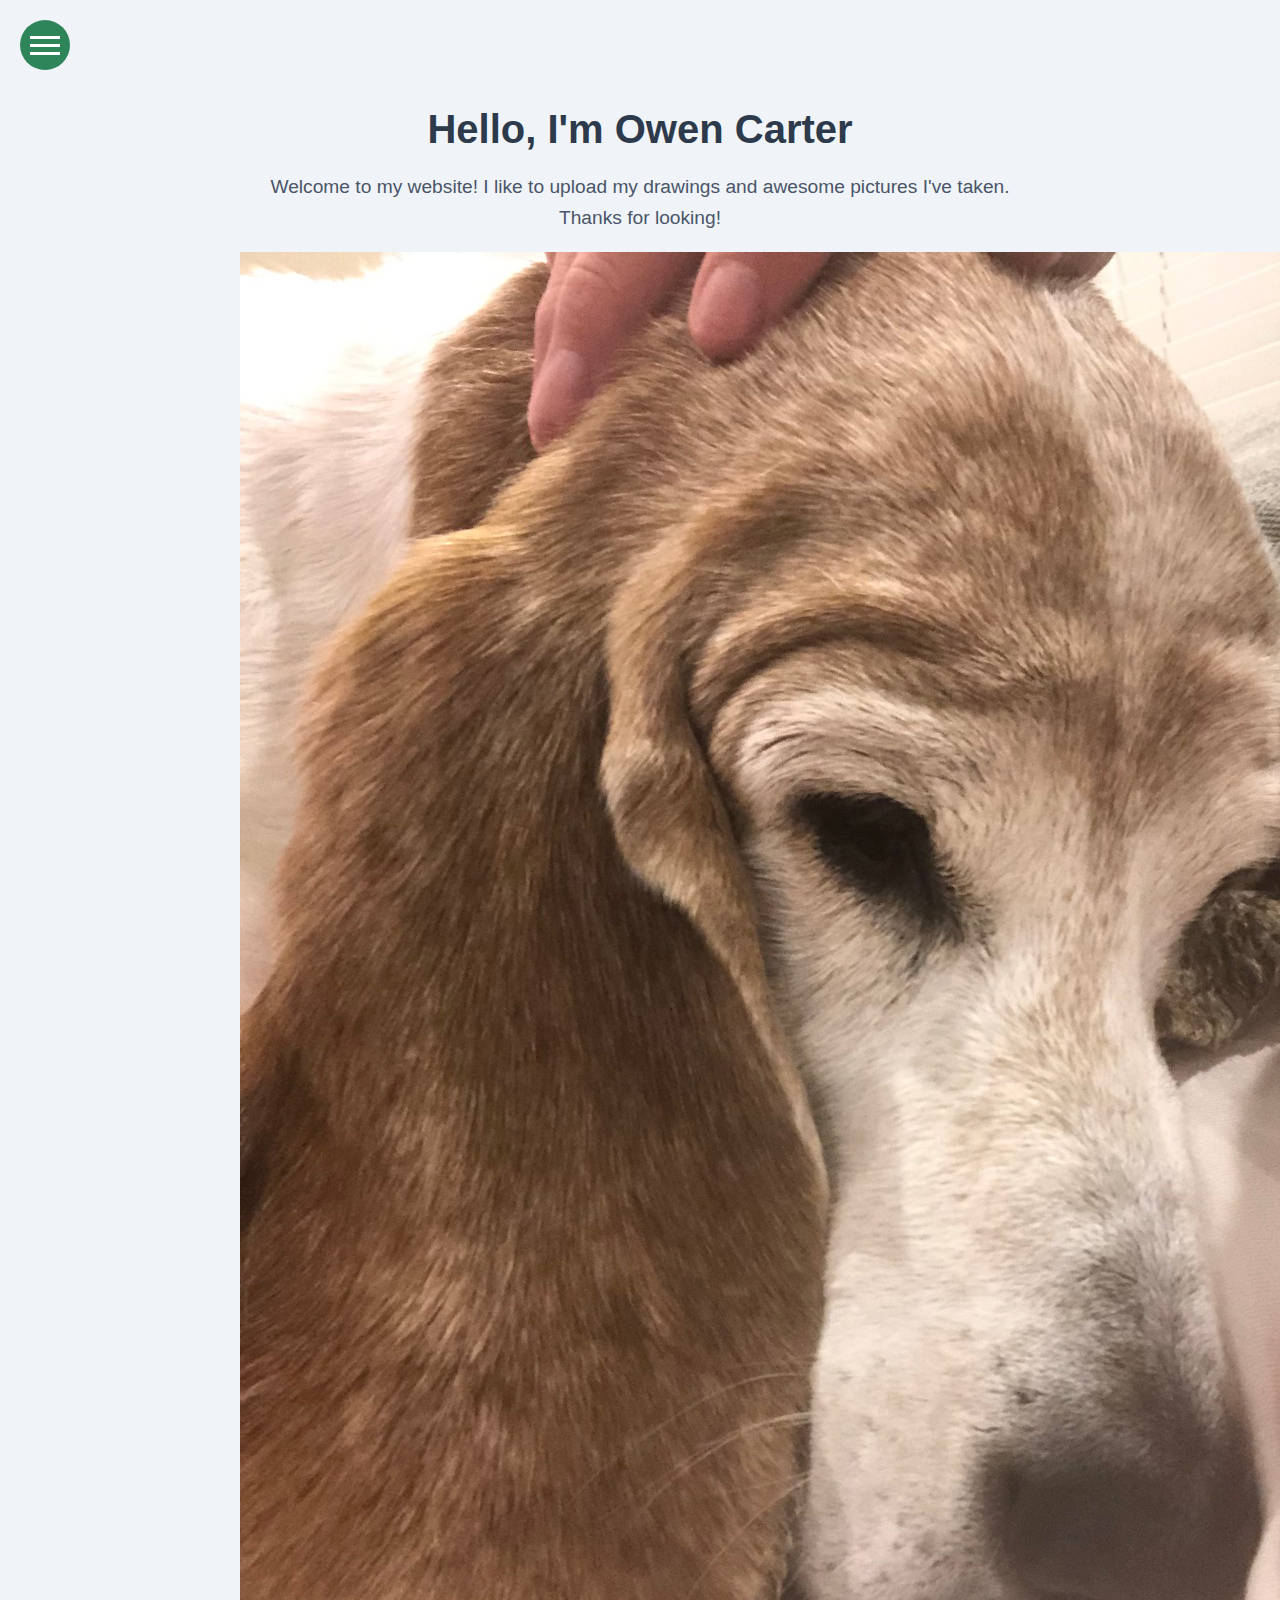
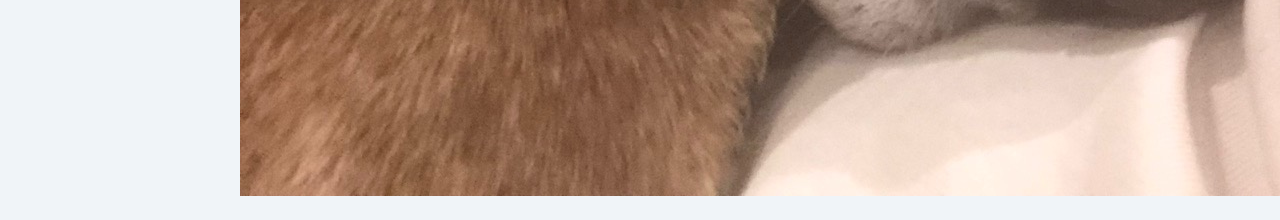
<file: index.html>
<!DOCTYPE html>
<html lang="en">
<head>
    <meta charset="UTF-8">
    <meta name="viewport" content="width=device-width, initial-scale=1.0">
    <title>Owen Carter's Website</title>
    <link rel="stylesheet" href="assets/css/style.css">
</head>
<body>
    <!-- Hamburger Menu -->
    <div class="menu-wrap">
        <input type="checkbox" class="toggler">
        <div class="hamburger"><div></div></div>
        <div class="menu">
            <div>
                <div>
                    <ul>
                        <li><a href="index.html">Home</a></li>
                        <li><a href="drawings.html">Drawings</a></li>
                        <li><a href="photography.html">Photography</a></li>
                    </ul>
                </div>
            </div>
        </div>
    </div>

    <!-- Landing Page Content -->
    <div class="container">
        <h1>Hello, I'm Owen Carter</h1>
        <p>Welcome to my website! I like to upload my drawings and awesome pictures I've taken. Thanks for looking!</p>
        <!-- Cooper's Image -->
        <div class="cooper-image">
            <img src="assets/images/cooper.jpg" alt="Cooper">
        </div>
    </div>

    <script src="assets/js/script.js"></script>
</body>
</html>
</file>
<file: assets/css/style.css>
/* General Styles */
body {
    font-family: Arial, sans-serif;
    margin: 0;
    padding: 0;
    background-color: #f0f4f8; /* Soft blue background */
    color: #2d3a4b; /* Dark blue-gray text */
}

.container {
    max-width: 800px;
    margin: 0 auto;
    padding: 80px 20px 20px; /* Add top padding to avoid overlap */
    text-align: center;
}

h1 {
    font-size: 2.5rem;
    margin-bottom: 20px;
    color: #2d3a4b; /* Dark blue-gray */
}

p {
    font-size: 1.2rem;
    line-height: 1.6;
    color: #4a5568; /* Medium gray */
}

/* Landing Page Animation */
@keyframes fadeIn {
    from {
        opacity: 0;
        transform: translateY(20px);
    }
    to {
        opacity: 1;
        transform: translateY(0);
    }
}

.container h1,
.container p {
    animation: fadeIn 1.5s ease-out;
}

/* Hamburger Menu */
.menu-wrap {
    position: fixed;
    top: 20px;
    left: 20px;
    z-index: 1000;
}

.toggler {
    position: absolute;
    top: 0;
    left: 0;
    width: 50px;
    height: 50px;
    opacity: 0;
    cursor: pointer;
    z-index: 2;
}

.hamburger {
    position: absolute;
    top: 0;
    left: 0;
    width: 50px;
    height: 50px;
    background: #2f855a; /* Darker green */
    border-radius: 50%;
    display: flex;
    justify-content: center;
    align-items: center;
    z-index: 1;
}

.hamburger > div {
    width: 60%;
    height: 3px;
    background: #fff; /* White for contrast */
    position: relative;
    transition: all 0.4s ease;
}

.hamburger > div::before,
.hamburger > div::after {
    content: '';
    position: absolute;
    width: 100%;
    height: 3px;
    background: #fff;
    top: -8px;
    transition: all 0.4s ease;
}

.hamburger > div::after {
    top: 8px;
}

.toggler:checked + .hamburger > div {
    transform: rotate(135deg);
}

.toggler:checked + .hamburger > div::before,
.toggler:checked + .hamburger > div::after {
    top: 0;
    transform: rotate(90deg);
}

.toggler:checked:hover + .hamburger > div {
    transform: rotate(225deg);
}

.menu {
    position: fixed;
    top: 0;
    left: 0;
    width: 100%;
    height: 100%;
    visibility: hidden;
    overflow: hidden;
    display: flex;
    justify-content: center;
    align-items: center;
}

.menu > div {
    width: 100vw; /* Full viewport width */
    height: 100vh; /* Full viewport height */
    background: rgba(47, 133, 90, 0.95); /* Semi-transparent darker green */
    display: flex;
    justify-content: center;
    align-items: center;
    transform: scale(0);
    transition: all 0.4s ease;
}

.menu > div > div {
    text-align: center;
    max-width: 90vw;
    max-height: 100vh;
    opacity: 0;
    transition: opacity 0.4s ease;
}

.toggler:checked ~ .menu {
    visibility: visible;
}

.toggler:checked ~ .menu > div {
    transform: scale(1);
}

.toggler:checked ~ .menu > div > div {
    opacity: 1;
}

.menu ul {
    list-style: none;
    padding: 0;
}

.menu ul li {
    margin: 20px 0;
}

.menu ul li a {
    color: #fff;
    text-decoration: none;
    font-size: 1.5rem;
    transition: color 0.4s ease;
}

.menu ul li a:hover {
    color: #c6f6d5; /* Light green for hover */
}

/* Gallery Styles */
.gallery {
    display: grid;
    grid-template-columns: repeat(auto-fill, minmax(200px, 1fr));
    gap: 15px;
    margin-top: 20px;
}

.gallery img {
    width: 100%;
    border-radius: 10px;
    box-shadow: 0 4px 8px rgba(0, 0, 0, 0.2);
    transition: transform 0.3s ease;
}

.gallery img:hover {
    transform: scale(1.05);
}

/* Pagination Styles */
.pagination {
    margin-top: 20px;
    text-align: center;
}

.pagination button {
    padding: 10px 20px;
    margin: 0 10px;
    font-size: 1rem;
    cursor: pointer;
    border: none;
    background-color: #2f855a; /* Darker green */
    color: #fff;
    border-radius: 5px;
    transition: background-color 0.3s ease;
}

.pagination button:hover {
    background-color: #276749; /* Even darker green for hover */
}

.pagination button:disabled {
    background-color: #a0aec0; /* Gray for disabled state */
}

#pageSelect {
    padding: 10px;
    font-size: 1rem;
    border-radius: 5px;
    cursor: pointer;
    background-color: #fff;
    border: 1px solid #2f855a; /* Darker green border */
    color: #2d3a4b; /* Dark blue-gray text */
}
</file>
